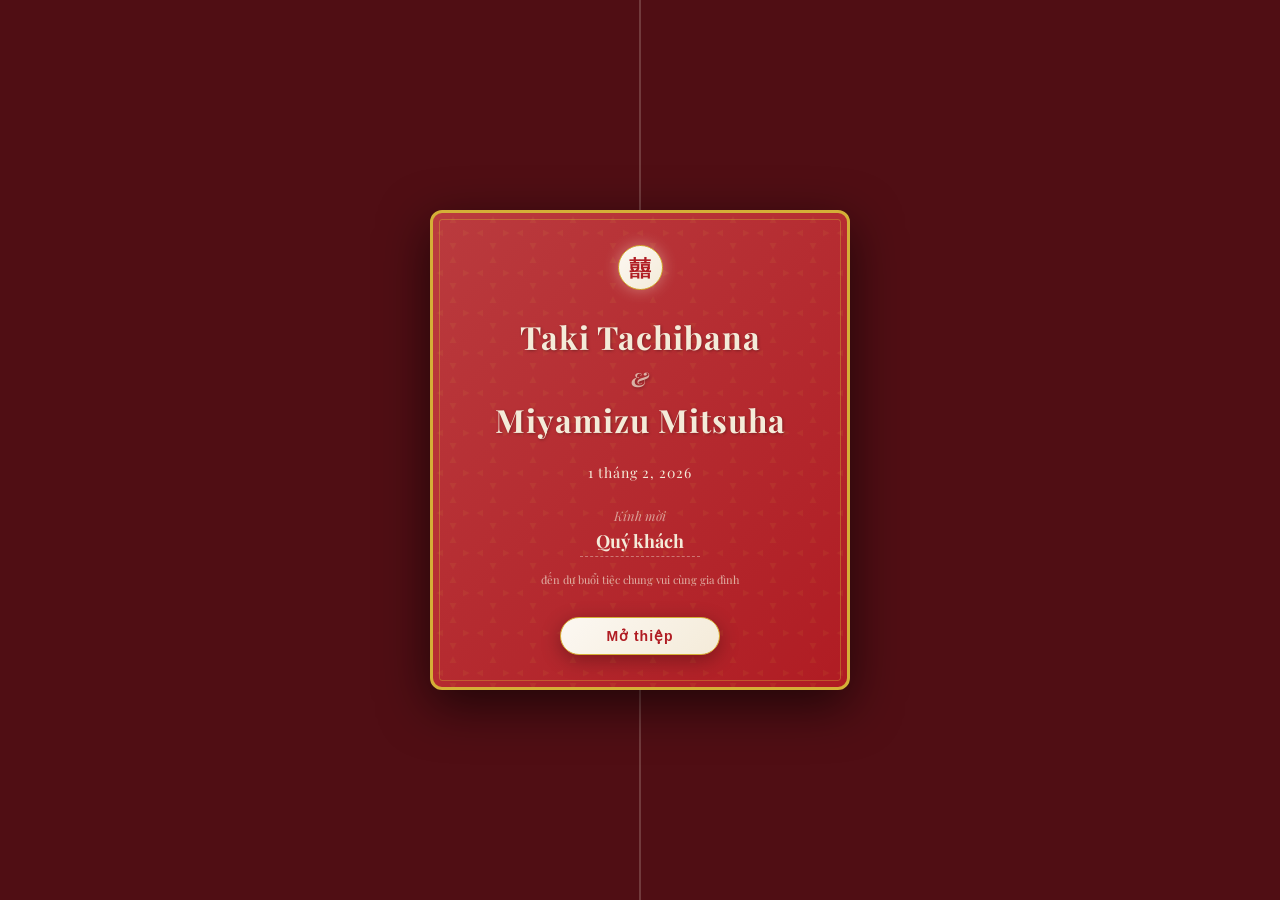
<file: index.html>
<!DOCTYPE html>
<html lang="vi">

<head>
    <meta charset="UTF-8">
    <meta name="viewport" content="width=device-width, initial-scale=1.0">
    <title>Thiệp Mời Đám Cưới - Taki Tachibana & Miyamizu Mitsuha</title>
    <meta property="og:type" content="website">

    <meta property="og:title" content="Save The Date - Ngày chung đôi của Taki Tachibana & Miyamizu Mitsuha">

    <meta property="og:description"
        content="Sự hiện diện của bạn là niềm vinh hạnh lớn cho gia đình chúng mình. Bấm vào để xem chi tiết thiệp mời nhé!">

    <meta property="og:url" content="https://dlblam.github.io/wedding/">

    <meta property="og:image" content="https://dlblam.github.io/wedding/thumbnail.jpg">
    <meta property="og:image:width" content="1200">
    <meta property="og:image:height" content="630">
    <meta property="og:image:type" content="image/jpeg">

    <link rel="prefetch" href="thiepmoi.html">
    <link rel="preload" href="public/img/anhdautrang.png" as="image">
    <link rel="preload" href="public/img/anhnen.png" as="image">
    <link rel="preload" href="public/Music/coin-sound.mp3" as="audio">
    <link rel="preload" href="public/Music/nutbam.mp3" as="audio">


    <link
        href="https://fonts.googleapis.com/css2?family=Cinzel:wght@400;600;700&family=Playfair+Display:ital,wght@0,500;0,700;1,400&display=swap"
        rel="stylesheet">
    <style>
        * {
            margin: 0;
            padding: 0;
            box-sizing: border-box;
        }

        body {
            background-color: #2b080c;
            /* Màu đỏ rượu chát sâu như hình nền */
            font-family: 'Playfair Display', serif;
            overflow: hidden;
        }

        /* Hiệu ứng chuyển cảnh: Rẽ lối tơ hồng */
        .gate-wrapper {
            position: fixed;
            width: 100vw;
            height: 100vh;
            display: flex;
            z-index: 9999;
        }

        .gate-panel {
            width: 50%;
            height: 100%;
            background: #500e14;
            /* Màu đỏ của phông nền chính */
            transition: transform 1.3s cubic-bezier(0.85, 0, 0.15, 1);
        }

        .panel-left {
            border-right: 1px solid rgba(244, 235, 217, 0.2);
            transform-origin: left;
        }

        .panel-right {
            border-left: 1px solid rgba(244, 235, 217, 0.2);
            transform-origin: right;
        }

        /* Khung nội dung thiệp chính giữa màn hình desktop / Full màn hình mobile */
        .invitation-card {
            position: absolute;
            top: 50%;
            left: 50%;
            transform: translate(-50%, -50%);
            width: 90%;
            max-width: 420px;
            height: 480px;
            background-color: #b01c23;
            /* Đỏ tươi rực rỡ của cánh thiệp */
            border-radius: 12px;
            box-shadow: 0 15px 50px rgba(0, 0, 0, 0.6);
            z-index: 10000;
            display: flex;
            flex-direction: column;
            align-items: center;
            justify-content: center;
            padding: 30px;
            text-align: center;
            transition: all 0.8s ease;

            /* NÂNG CẤP: Hoa văn Long Phụng mạ vàng chìm quý phái dùng mã SVG nhúng tinh tế */
            background-image:
                linear-gradient(135deg, rgba(244, 235, 217, 0.15) 0%, transparent 100%),
                url("data:image/svg+xml,%3Csvg xmlns='http://www.w3.org/2000/svg' width='60' height='60' viewBox='0 0 60 60'%3E%3Cpath d='M30 5t-5 10h10zm0 50t-5-10h10zM5 30t10-5v10zm50 0t-10-5v10z' fill='%23d4af37' fill-opacity='0.08'/%3E%3C/svg%3E");
            background-size: cover, 40px 40px;

            /* NÂNG CẤP: Viền chỉ vàng kép góc hoàng gia */
            outline: 1px solid rgba(212, 175, 55, 0.4);
            outline-offset: -10px;
            border: 3px solid #d4af37;
            /* Màu vàng Gold sang trọng */
        }

        /* Vòng tròn hỷ biểu tượng trên cùng */
        .hỷ-badge {
            width: 45px;
            height: 45px;
            background: linear-gradient(135deg, #fcf8f2 0%, #f4ebd9 100%);
            border-radius: 50%;
            color: #b01c23;
            font-size: 22px;
            font-weight: bold;
            display: flex;
            justify-content: center;
            align-items: center;
            margin-bottom: 25px;
            box-shadow: 0 0 15px rgba(244, 235, 217, 0.4);
            border: 1px solid #d4af37;
            animation: pulseGlow 2s infinite alternate;
            /* Hiệu ứng đập nhẹ */
        }

        @keyframes pulseGlow {
            0% {
                box-shadow: 0 0 10px rgba(212, 175, 55, 0.3);
            }

            100% {
                box-shadow: 0 0 20px rgba(212, 175, 55, 0.7);
            }
        }

        .couple-name {
            font-size: 32px;
            color: #f4ebd9;
            font-weight: 700;
            line-height: 1.4;
            letter-spacing: 1px;
            text-shadow: 1px 1px 3px rgba(0, 0, 0, 0.3);
        }

        .ampersand {
            font-size: 20px;
            color: rgba(244, 235, 217, 0.7);
            font-style: italic;
            margin: 5px 0;
        }

        .date-txt {
            font-size: 14px;
            color: #f4ebd9;
            margin-top: 20px;
            letter-spacing: 1px;
            font-weight: 300;
        }

        .invite-label {
            font-size: 13px;
            color: rgba(244, 235, 217, 0.6);
            margin-top: 25px;
            font-style: italic;
        }

        .guest-name {
            font-size: 18px;
            color: #f4ebd9;
            font-weight: bold;
            margin: 5px 0 15px 0;
            border-bottom: 1px dashed rgba(244, 235, 217, 0.4);
            padding-bottom: 3px;
            min-width: 120px;
        }

        .sub-invite {
            font-size: 11px;
            color: rgba(244, 235, 217, 0.7);
            margin-bottom: 30px;
        }

        /* Nút mở thiệp thiết kế bo góc trứng dài giống hệt mẫu mẫu */
        .btn-open {
            background: linear-gradient(135deg, #fcf8f2 0%, #f4ebd9 100%);
            color: #b01c23;
            border: 1px solid #d4af37;
            padding: 10px 45px;
            font-size: 14px;
            font-weight: 600;
            border-radius: 25px;
            cursor: pointer;
            letter-spacing: 1px;
            box-shadow: 0 5px 20px rgba(0, 0, 0, 0.3);
            transition: transform 0.3s, box-shadow 0.3s, background 0.3s;
        }

        .btn-open:hover {
            transform: scale(1.05);
            background: linear-gradient(135deg, #ffffff 0%, #f4ebd9 100%);
            box-shadow: 0 0 25px rgba(244, 235, 217, 0.8), inset 0 0 5px rgba(212, 175, 55, 0.5);
        }

        /* Chữ hỷ rơi nền */
        .bg-glow-text {
            position: absolute;
            color: rgba(244, 235, 217, 0.04);
            font-size: 18px;
            pointer-events: none;
            user-select: none;
        }

        /* Trạng thái khi kích hoạt chuyển trang */
        .slide-left {
            transform: translateX(-100%);
        }

        .slide-right {
            transform: translateX(100%);
        }

        .fade-out {
            opacity: 0;
            transform: translate(-50%, -50%) scale(0.9);
            filter: blur(5px);
        }

        /* ==================== ĐỒ HỌA BỔ SUNG KHÔNG SỬA CODE CŨ ==================== */

        /* Đường cắt sao băng Tiamat rạch đôi bầu trời chạng vạng khi ấn nút */
        .anime-comet {
            position: fixed;
            top: -10%;
            left: -10%;
            width: 140%;
            height: 4px;
            background: linear-gradient(90deg, transparent, #8bf3ff, #ff8ba4, transparent);
            transform: rotate(-40deg);
            z-index: 10005;
            opacity: 0;
            pointer-events: none;
            filter: drop-shadow(0 0 10px #8bf3ff);
        }

        .anime-comet.active {
            animation: cometSlash 1.2s cubic-bezier(0.25, 1, 0.5, 1) forwards;
        }

        @keyframes cometSlash {
            0% {
                transform: translate(-30%, -30%) rotate(-40deg);
                opacity: 0;
            }

            30% {
                opacity: 1;
            }

            100% {
                transform: translate(40%, 40%) rotate(-40deg);
                opacity: 0;
            }
        }

        /* Vòng tròn Musubi bùng nổ lan tỏa lộng lẫy */
        .musubi-wave {
            position: fixed;
            top: 50%;
            left: 50%;
            transform: translate(-50%, -50%) scale(0);
            width: 10px;
            height: 10px;
            border: 2px solid #ff8ba4;
            border-radius: 50%;
            z-index: 10004;
            pointer-events: none;
            opacity: 0;
        }

        .musubi-wave.active {
            animation: waveExpand 1.2s cubic-bezier(0.1, 0.8, 0.3, 1) forwards;
        }

        @keyframes waveExpand {
            0% {
                transform: translate(-50%, -50%) scale(0);
                opacity: 1;
                border-color: #8bf3ff;
            }

            50% {
                border-color: #ff5e7e;
                box-shadow: 0 0 30px rgba(255, 94, 126, 0.6);
            }

            100% {
                transform: translate(-50%, -50%) scale(150);
                opacity: 0;
            }
        }

        /* Bụi tinh tú ánh kim phát sáng từ hư không */
        .star-dust {
            position: fixed;
            background: #fff;
            border-radius: 50%;
            z-index: 10006;
            pointer-events: none;
            animation: flyDust 1.2s cubic-bezier(0.1, 0.8, 0.2, 1) forwards;
        }

        @keyframes flyDust {
            0% {
                transform: translate(0, 0) scale(1);
                opacity: 1;
            }

            100% {
                transform: translate(var(--mx), var(--my)) scale(0);
                opacity: 0;
            }
        }
    </style>
</head>

<body>

    <div class="anime-comet" id="cometEffect"></div>
    <div class="musubi-wave" id="waveEffect"></div>

    <div class="bg-glow-text" style="top: 20%; left: 10%;">囍</div>
    <div class="bg-glow-text" style="top: 40%; left: 85%;">囍</div>
    <div class="bg-glow-text" style="top: 70%; left: 15%;">囍</div>

    <div class="invitation-card" id="mainCard">
        <div class="hỷ-badge">囍</div>
        <div class="couple-name">
            <p>Taki Tachibana</p>
            <div class="ampersand">&</div>
            <p>Miyamizu Mitsuha</p>
        </div>
        <div class="date-txt">1 tháng 2, 2026</div>

        <div class="invite-label">Kính mời</div>

        <div class="guest-name" id="guestNameDisplay">Quý khách</div>

        <div class="sub-invite">đến dự buổi tiệc chung vui cùng gia đình</div>

        <script>
            // Hàm tự động lấy tên khách từ đường link URL
            function getGuestName() {
                const urlParams = new URLSearchParams(window.location.search);
                // Tìm chữ ?guest= hoặc ?name= trên đường link
                let guestName = urlParams.get('guest') || urlParams.get('name');

                if (guestName) {
                    // Giải mã chữ có dấu nếu link bị mã hóa (ví dụ: Anh%20Tu%E1%BA%A5n -> Anh Tuấn)
                    guestName = decodeURIComponent(guestName).trim();

                    // Cập nhật vào giao diện
                    document.getElementById('guestNameDisplay').innerText = guestName;
                }
            }

            // Chạy hàm lấy tên ngay khi trang web vừa tải xong
            window.addEventListener('DOMContentLoaded', getGuestName);
        </script>

        <button class="btn-open" onclick="animateAndOpen()">Mở thiệp</button>
    </div>

    <div class="gate-wrapper" id="gate">
        <div class="gate-panel panel-left" id="pLeft"></div>
        <div class="gate-panel panel-right" id="pRight"></div>
    </div>

    <script>
        function animateAndOpen() {
            // === THÀNH PHẦN THÊM MỚI: HIỆU ỨNG ÂM THANH KHI ẤN NÚT ===
            // Sử dụng file âm thanh "Click/Woosh" ngắn nhẹ nhàng, sang trọng phù hợp với hiệu ứng chuyển động vũ trụ
            const audioEffect = new Audio('public/Music/nutbam.mp3');
            audioEffect.volume = 0.6; // Đặt âm lượng vừa phải
            audioEffect.play().catch(error => console.log("Trình duyệt chặn tự động phát âm thanh:", error));

            // KÍCH HOẠT ĐỒ HỌA HOÀNG HÔN TINH TÚ CAO CẤP PHÁT SINH
            document.getElementById('cometEffect').classList.add('active');
            document.getElementById('waveEffect').classList.add('active');

            // Tạo luồng bụi sao lấp lánh (Star Dust) bắn ra từ trung tâm nút bấm
            for (let i = 0; i < 40; i++) {
                const dust = document.createElement('div');
                dust.classList.add('star-dust');

                // Vị trí xuất phát từ giữa màn hình (nơi đặt nút bấm)
                dust.style.left = '50%';
                dust.style.top = '50%';

                // Kích thước ngẫu nhiên mảnh mai tinh tế
                const size = Math.random() * 4 + 2;
                dust.style.width = size + 'px';
                dust.style.height = size + 'px';

                // Phối màu ánh kim vũ trụ (Xanh ngọc pha hồng phấn)
                dust.style.background = Math.random() > 0.5 ? '#8bf3ff' : '#ff94b8';
                dust.style.boxShadow = `0 0 10px ${dust.style.background}`;

                // Tính toán góc bắn ngẫu nhiên ra toàn không gian
                const angle = Math.random() * Math.PI * 2;
                const distance = Math.random() * 300 + 100;
                dust.style.setProperty('--mx', Math.cos(angle) * distance + 'px');
                dust.style.setProperty('--my', Math.sin(angle) * distance + 'px');

                document.body.appendChild(dust);
                setTimeout(() => dust.remove(), 1200);
            }

            // Biến mất thẻ nội dung (GIỮ NGUYÊN CODE CŨ CỦA BẠN)
            document.getElementById('mainCard').classList.add('fade-out');

            // Rẽ lối hai cánh cửa phông nền sang 2 bên (GIỮ NGUYÊN CODE CŨ CỦA BẠN)
            document.getElementById('pLeft').classList.add('slide-left');
            document.getElementById('pRight').classList.add('slide-right');

            setTimeout(() => {
                window.location.href = 'thiepmoi.html';
            }, 1200); // Khớp hoàn hảo với thời gian kết thúc của hiệu ứng hạt tinh tú
        }
    </script>
</body>

</html>
</file>
